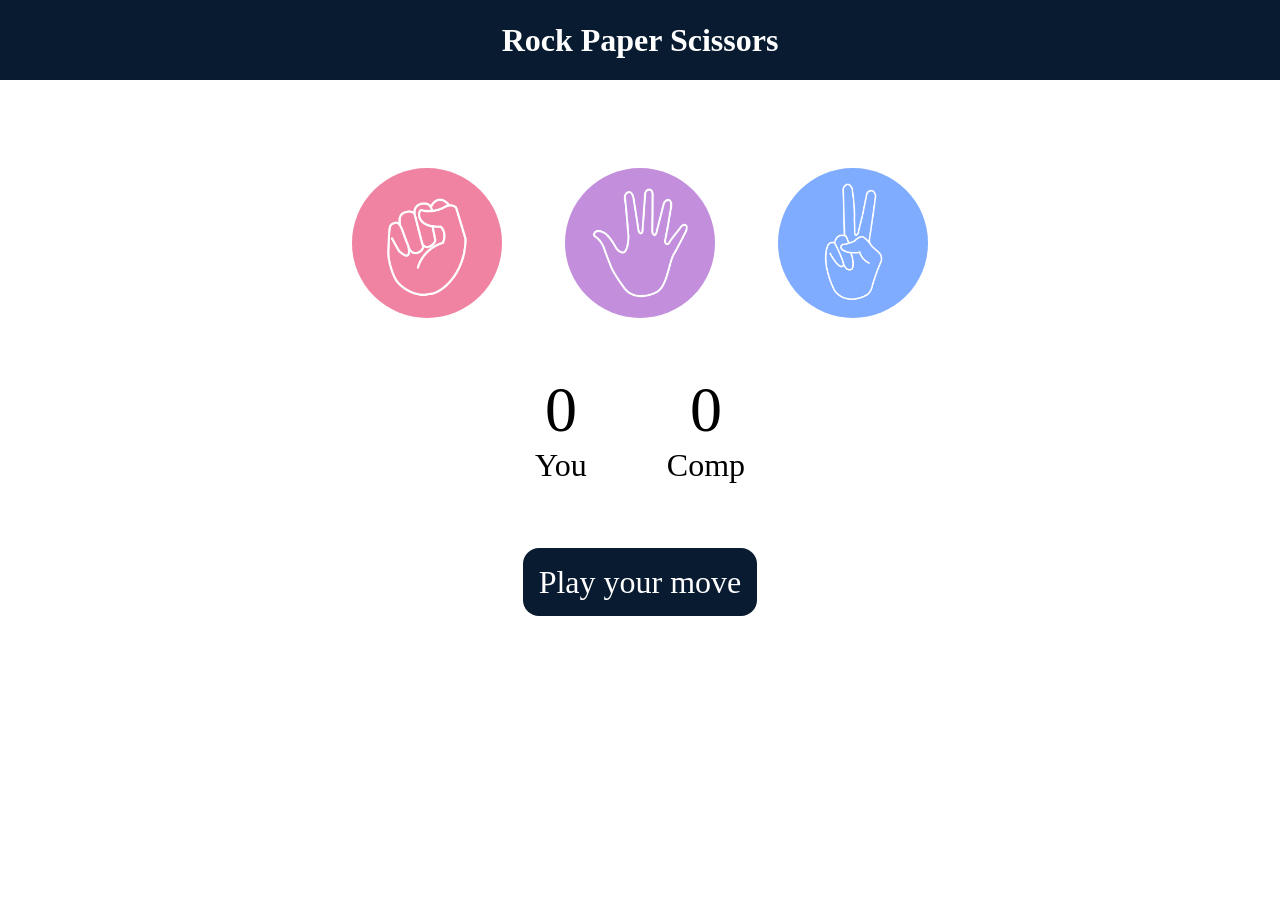
<file: index.html>
<!DOCTYPE html>
<html lang="en">
<head>
    <meta charset="UTF-8">
    <meta name="viewport" content="width=device-width, initial-scale=1.0">
    <title>Stone Paper Scissor Game</title>
    <link rel="stylesheet" href="style.css">
</head>
<body>
    <h1>Rock Paper Scissors</h1>
    <div class="choices">
        <div class="choice" id="rock">
            <img src="./images/rock.png">
        </div>
        <div class="choice" id="paper">
            <img src="./images/paper.png">
        </div>
        <div class="choice" id="scissors">
            <img src="./images/scissors.png">
        </div>
    </div>
    <div class="score-board">
        <div class="score">
            <p id="user-score">0</p>
            <p>You</p>
        </div>
        <div class="score">
            <p id="comp-score">0</p>
            <p>Comp</p>
        </div>
    </div>
    <div class="msg-container">
        <p id="msg">Play your move</p>
    </div>

    <script src="app.js"></script>
</body>
</html>
</file>
<file: style.css>
*{
    margin: 0;
    padding: 0;
    text-align: center;
}

h1{
    background-color: #081b31;
    color: #fff;
    height: 5rem;
    line-height: 5rem;
}

.choice{
    height: 165px;
    width: 165px;
    border-radius: 50%;
    display: flex;
    justify-content: center;
    align-items: center;
}

.choice:hover{
    cursor: pointer;
    background-color: #081b31;
}

img{
    height: 150px;
    width: 150px;
    object-fit: cover;
    border-radius: 50%;
}

.choices{
    display: flex;
    justify-content: center;
    align-items: center;
    gap: 3rem;
    margin-top: 5rem;
}

.score-board{
    display: flex;
    justify-content: center;
    align-items: center;
    font-size: 2rem;
    margin-top: 3rem;
    gap: 5rem;
}

#user-score, #comp-score{
    font-size: 4rem;
}

.msg-container{
    margin-top: 5rem;
}

#msg{
    background-color: #081b31;
    color: #fff;
    font-size: 2rem;
    display: inline;
    padding: 1rem;
    border-radius: 1rem;
}
</file>
<file: Stone Paper Scissor/style.css>
*{
    margin: 0;
    padding: 0;
    text-align: center;
}

h1{
    background-color: #081b31;
    color: #fff;
    height: 5rem;
    line-height: 5rem;
}

.choice{
    height: 165px;
    width: 165px;
    border-radius: 50%;
    display: flex;
    justify-content: center;
    align-items: center;
}

.choice:hover{
    cursor: pointer;
    background-color: #081b31;
}

img{
    height: 150px;
    width: 150px;
    object-fit: cover;
    border-radius: 50%;
}

.choices{
    display: flex;
    justify-content: center;
    align-items: center;
    gap: 3rem;
    margin-top: 5rem;
}

.score-board{
    display: flex;
    justify-content: center;
    align-items: center;
    font-size: 2rem;
    margin-top: 3rem;
    gap: 5rem;
}

#user-score, #comp-score{
    font-size: 4rem;
}

.msg-container{
    margin-top: 5rem;
}

#msg{
    background-color: #081b31;
    color: #fff;
    font-size: 2rem;
    display: inline;
    padding: 1rem;
    border-radius: 1rem;
}
</file>
